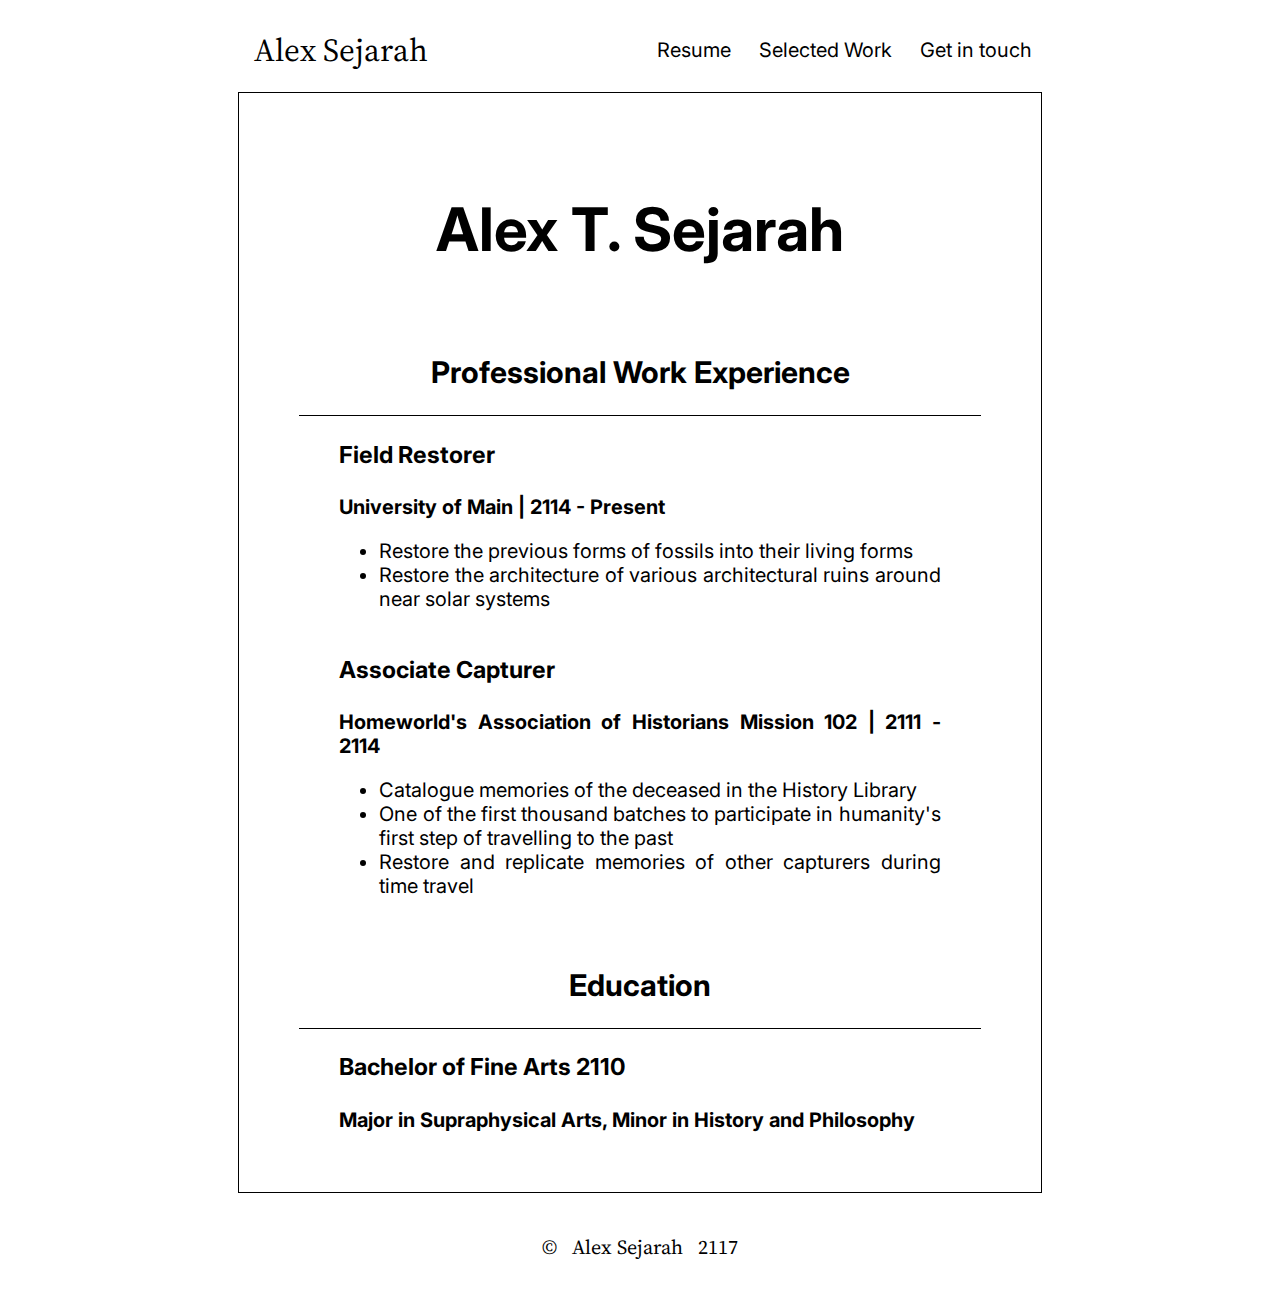
<file: page2/index.html>
<!DOCTYPE html>
<html lang="en">

<head>
    <meta charset="utf-8">
    <meta name="viewport" content="width=device-width, initial-scale=1.0">
    <title>Alex Sejarah</title>
    <link rel="stylesheet" href="./styles.css">
    <link rel="preconnect" href="https://fonts.googleapis.com">
    <link rel="preconnect" href="https://fonts.gstatic.com" crossorigin>
    <link
        href="https://fonts.googleapis.com/css2?family=Source+Serif+4:ital,opsz,wght@0,8..60,200..900;1,8..60,200..900&display=swap"
        rel="stylesheet">
    <link rel="preconnect" href="https://fonts.googleapis.com">
    <link rel="preconnect" href="https://fonts.gstatic.com" crossorigin>
    <link
        href="https://fonts.googleapis.com/css2?family=Inter:ital,opsz,wght@0,14..32,100..900;1,14..32,100..900&display=swap"
        rel="stylesheet">
</head>

<body>
    <header>
        <div class="navigation-bar">
            <span class="logo serif"><a href="./../index.html">Alex Sejarah</a></span>
            <nav>
                <a href="./index.html">Resume</a>
                <a href="./../page3/index.html">Selected Work</a>
                <a href="./../page4/index.html">Get in touch</a>
            </nav>
        </div>
    </header>

    <main>
        <h1>Alex T. Sejarah</h1>
        <br>
        <h2>Professional Work Experience</h2>
        <div class="divider"></div>
        <div class="qualification">
            <h3>Field Restorer</h3>
            <h4>University of Main | 2114 - Present</h4>
            <ul>
                <li>Restore the previous forms of fossils into their living forms</li>
                <li>Restore the architecture of various architectural ruins around near solar systems</li>
            </ul>
        </div>

        <div class="qualification">
            <h3>Associate Capturer</h3>
            <h4>Homeworld's Association of Historians Mission 102 | 2111 - 2114</h4>
            <ul>
                <li>
                    Catalogue memories of the deceased in the History Library
                </li>
                <li>
                    One of the first thousand batches to participate in humanity's first step of travelling to the past
                </li>
                <li>
                    Restore and replicate memories of other capturers during time travel
                </li>
            </ul>
        </div>
        <br>

        <h2>Education</h2>
        <div class="divider"></div>
        <div class="qualification">
            <h3>Bachelor of Fine Arts 2110</h3>
            <h4>Major in Supraphysical Arts, Minor in History and Philosophy</h4>
        </div>
    </main>

    <footer>
        <div class="logo serif">&#169; <a href="./../index.html">Alex Sejarah</a> 2117</div>
    </footer>
</body>

</html>
</file>
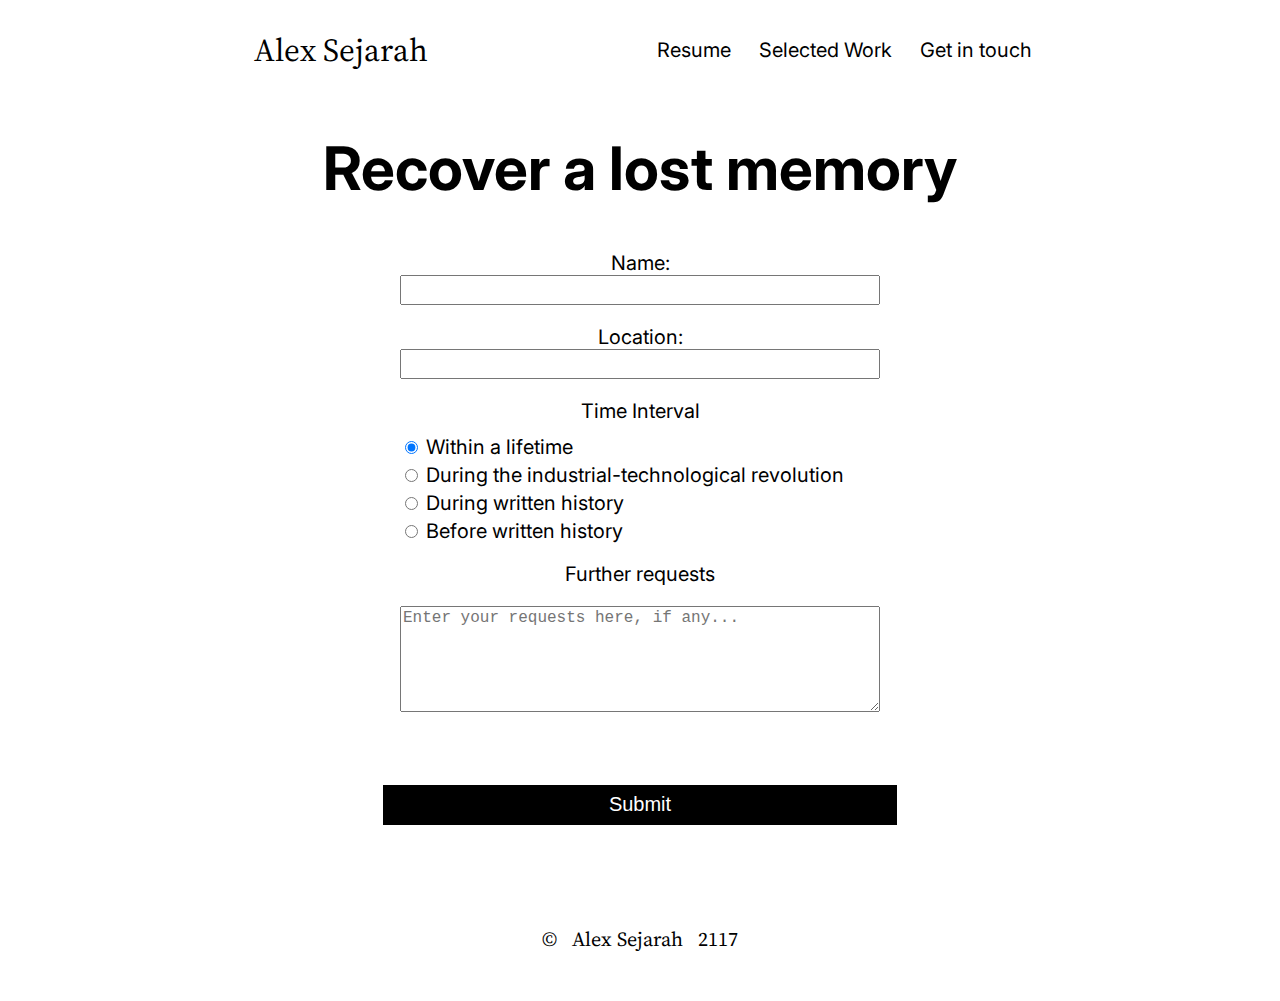
<file: page4/index.html>
<!DOCTYPE html>
<html lang="en">

<head>
    <meta charset="utf-8">
    <meta name="viewport" content="width=device-width, initial-scale=1.0">
    <title>Alex Sejarah</title>
    <link rel="stylesheet" href="./styles.css">
    <link rel="preconnect" href="https://fonts.googleapis.com">
    <link rel="preconnect" href="https://fonts.gstatic.com" crossorigin>
    <link
        href="https://fonts.googleapis.com/css2?family=Source+Serif+4:ital,opsz,wght@0,8..60,200..900;1,8..60,200..900&display=swap"
        rel="stylesheet">
    <link rel="preconnect" href="https://fonts.googleapis.com">
    <link rel="preconnect" href="https://fonts.gstatic.com" crossorigin>
    <link
        href="https://fonts.googleapis.com/css2?family=Inter:ital,opsz,wght@0,14..32,100..900;1,14..32,100..900&display=swap"
        rel="stylesheet">
</head>

<body>
    <header>
        <div class="navigation-bar">
            <span class="logo serif"><a href="./../index.html">Alex Sejarah</a></span>
            <nav>
                <a href="./../page2/index.html">Resume</a>
                <a href="./../page3/index.html">Selected Work</a>
                <a href="./index.html">Get in touch</a>
            </nav>
        </div>
    </header>

    <h1>Recover a lost memory</h1>
    <main>
        <form method="post">
            <fieldset class="basic-info">
                <label for="name">
                    <span>Name:</span>
                    <input type="text" name="name" id="name">
                </label>
                <label for="spacetime-location">
                    <span>Location:</span>
                    <input type="text" name="spacetime-location" id="spacetime-location">
                </label>
            </fieldset>
            <fieldset>
                <label class="time-interval" for="time-interval">
                    <div>Time Interval</div>
                    <label for="lifetime">
                        <input type="radio" name="lifetime" id="lifetime" checked>
                        Within a lifetime
                    </label>
                    <label for="industrial-technological">
                        <input type="radio" name="industrial-technological" id="industrial-technological">
                        During the industrial-technological revolution
                    </label>
                    <label for="historic">
                        <input type="radio" name="historic" id="historic">
                        During written history
                    </label>
                    <label for="prehistoric">
                        <input type="radio" name="prehistoric" id="prehistoric">
                        Before written history
                    </label>
                </label>
            </fieldset>
            <fieldset>
                <div>Further requests</div>
                <textarea name="requests" id="requests" placeholder="Enter your requests here, if any..."></textarea>
            </fieldset>
            <input type="submit" id="submit">
        </form>
    </main>

    <footer>
        <div class="logo serif">&#169; <a href="./../index.html">Alex Sejarah</a> 2117</div>
    </footer>
</body>

</html>
</file>
<file: page2/styles.css>
html {
    background-color: #FFFFFF;
    color: #000000;
    min-width: 25%;
    width: 64%;
    max-width: 64%;
    margin: auto;
    text-align: justify;
    text-justify: auto;
    font-size: 20px;
    font-family: "Inter", Verdana, Geneva, Tahoma, sans-serif;
}

a {
    text-decoration: none;
    color: #000000;
    padding: 0.5em;
}

.serif {
    font-family: "Source Serif 4", Georgia, 'Times New Roman', Times, serif;
}

.logo {
    font-size: 160%;
}

/* HEADER */

.navigation-bar {
    display: flex;
    justify-content: space-between;
    align-items: center;
    padding: 1em 0;
}

.navigation-bar nav {
    display: flex;
    gap: 8px;
}

.navigation-bar nav a {
    padding: 0.5em;
}

.navigation-bar a:hover {
    color: #FFFFFF;
    background-color: #000000;
}

/* FOOTER */

footer {
    padding: 2em 0;
    display: flex;
    justify-content: center;
}

footer .logo {
    font-size: 1em;
    margin: auto;
}


/* MAIN */

main {
    border: 1px solid black;
    padding: 3em;
    display: flex;
    flex-flow: column wrap;

}

h1,
h2 {
    text-align: center;
}

h1 {
    font-size: 3rem;
}

main h3,
main h4 {
    margin-bottom: 0;
}

main .divider {
    border-bottom: 1px solid black;
}

main .qualification {
    padding: 0 2em;
}
</file>
<file: page4/styles.css>
html {
    background-color: #FFFFFF;
    color: #000000;
    min-width: 25%;
    width: 64%;
    max-width: 64%;
    margin: auto;
    text-align: justify;
    text-justify: auto;
    font-size: 20px;
    font-family: "Inter", Verdana, Geneva, Tahoma, sans-serif;
}

a {
    text-decoration: none;
    color: #000000;
    padding: 0.5em;
}

.serif {
    font-family: "Source Serif 4", Georgia, 'Times New Roman', Times, serif;
}

.logo {
    font-size: 160%;
}

/* HEADER */

.navigation-bar {
    display: flex;
    justify-content: space-between;
    align-items: center;
    padding: 1em 0;
}

.navigation-bar nav {
    display: flex;
    gap: 8px;
}

.navigation-bar nav a {
    padding: 0.5em;
}

.navigation-bar a:hover {
    color: #FFFFFF;
    background-color: #000000;
}

/* FOOTER */

footer {
    padding: 2em 0;
    display: flex;
    justify-content: center;
}

footer .logo {
    font-size: 1em;
    margin: auto;
}


/* MAIN */

h1 {
    text-align: center;
    font-size: 3rem;
}

form {
    width: 64%;
    margin: auto;
}

fieldset {
    border: none;
    display: flex;
    flex-flow: column wrap;
    gap: 1em;
}

input[type=text],
textarea {
    height: 1.5em;
    font-size: 16px;
}

fieldset div {
    text-align: center;
}

.time-interval {
    display: flex;
    flex-flow: column wrap;
    gap: 4px;
}

.time-interval div {
    margin-bottom: 8px;
}

.basic-info {
    text-align: center;
}

.basic-info label {
    display: flex;
    flex-flow: column wrap;
}

textarea {
    height: 100px;
    min-height: 100px;
    resize: vertical;
}

input[type=submit] {
    width: 100%;
    height: 2em;
    margin: 3em auto;
    border: none;
    background-color: black;
    color: white;
    font-size: 20px;
}
</file>
